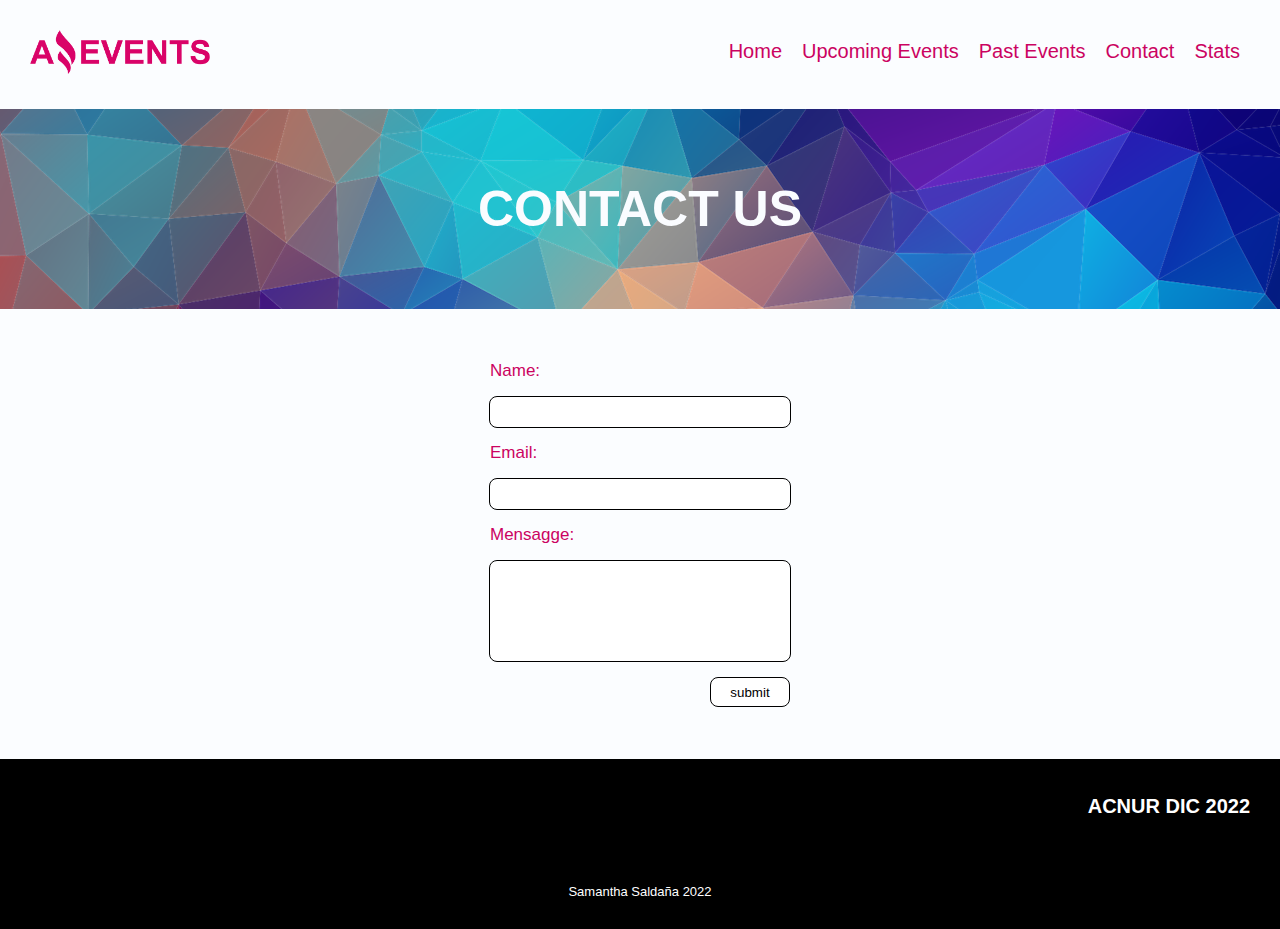
<file: Public/contact.html>
<!DOCTYPE html>
<html lang="en">

<head>
    <meta charset="UTF-8">
    <meta http-equiv="X-UA-Compatible" content="IE=edge">
    <meta name="viewport" content="width=device-width, initial-scale=1.0">
    <link rel="shortcut icon" href="./Recursos Amazing Events/favicon.png" type="image/x-icon">
    <title>Contact Us</title>
    <link rel="stylesheet" href="https://cdnjs.cloudflare.com/ajax/libs/font-awesome/6.3.0/css/all.min.css"
        integrity="sha512-SzlrxWUlpfuzQ+pcUCosxcglQRNAq/DZjVsC0lE40xsADsfeQoEypE+enwcOiGjk/bSuGGKHEyjSoQ1zVisanQ=="
        crossorigin="anonymous" referrerpolicy="no-referrer" />
    <link rel="stylesheet" href="general.css">
    <link rel="stylesheet" href="home.css">
    <link rel="stylesheet" href="contact.css">

</head>

<body>
    <header>
        <div class="div-logo">
            <img class="logo" src="./Recursos Amazing Events/Logo Amazing Events.png" alt="Logo del sitio">
        </div>
        <nav>
            <ul>
                <div class="ul ul1">
                    <li><a href="index.html" id="Home">Home</a>
                    </li>
                    <li><a href="upcomingevents.html" id="Upcoming-Events">Upcoming Events</a>
                    </li>
                    <li><a href="pastevents.html" id="Past-Events">Past Events</a>
                    </li>
                </div>
                <div class="ul ul2">
                    <li><a href="contact.html">Contact</a>
                    </li>
                    <li><a href="stats.html">Stats</a>
                    </li>

            </ul>
        </nav>
    </header>
    <main>
        <div id="pagina-nombre">
            <a href="pastevents.html"><i class="fa-solid fa-less-than"></i></a>
            <h1 id="pagina-titulo">CONTACT US</h1>
            <a href="stats.html"><i class="fa-solid fa-greater-than"></i></a>
        </div>
        <div class="contacto">
            <label for="">Name:</label>
            <input type="text" name="" id="">
            <label for="">Email:</label>
            <input type="email" name="" id="">
            <label for="">Mensagge:</label>
            <input class="mensagge" type="text" name="" id="">
            <input class="submit" type="submit" value="submit">
        </div>
    </main>
    <footer>
        <div class="border-footer">
            <div class="iconos">
                <div>
                    <a href=""><i class="fa-brands fa-instagram"></i></a>
                    <a href=""><i class="fa-brands fa-facebook"></i></a>
                    <a href=""><i class="fa-brands fa-whatsapp"></i></a>
                </div>
                <h3>ACNUR DIC 2022</h3>
            </div>
            <div class="copy">
                <i class="fa-sharp fa-solid fa-copyright"></i>
                <span>Samantha Saldaña 2022</span>
            </div>
        </div>
    </footer>
</body>

</html>
</file>
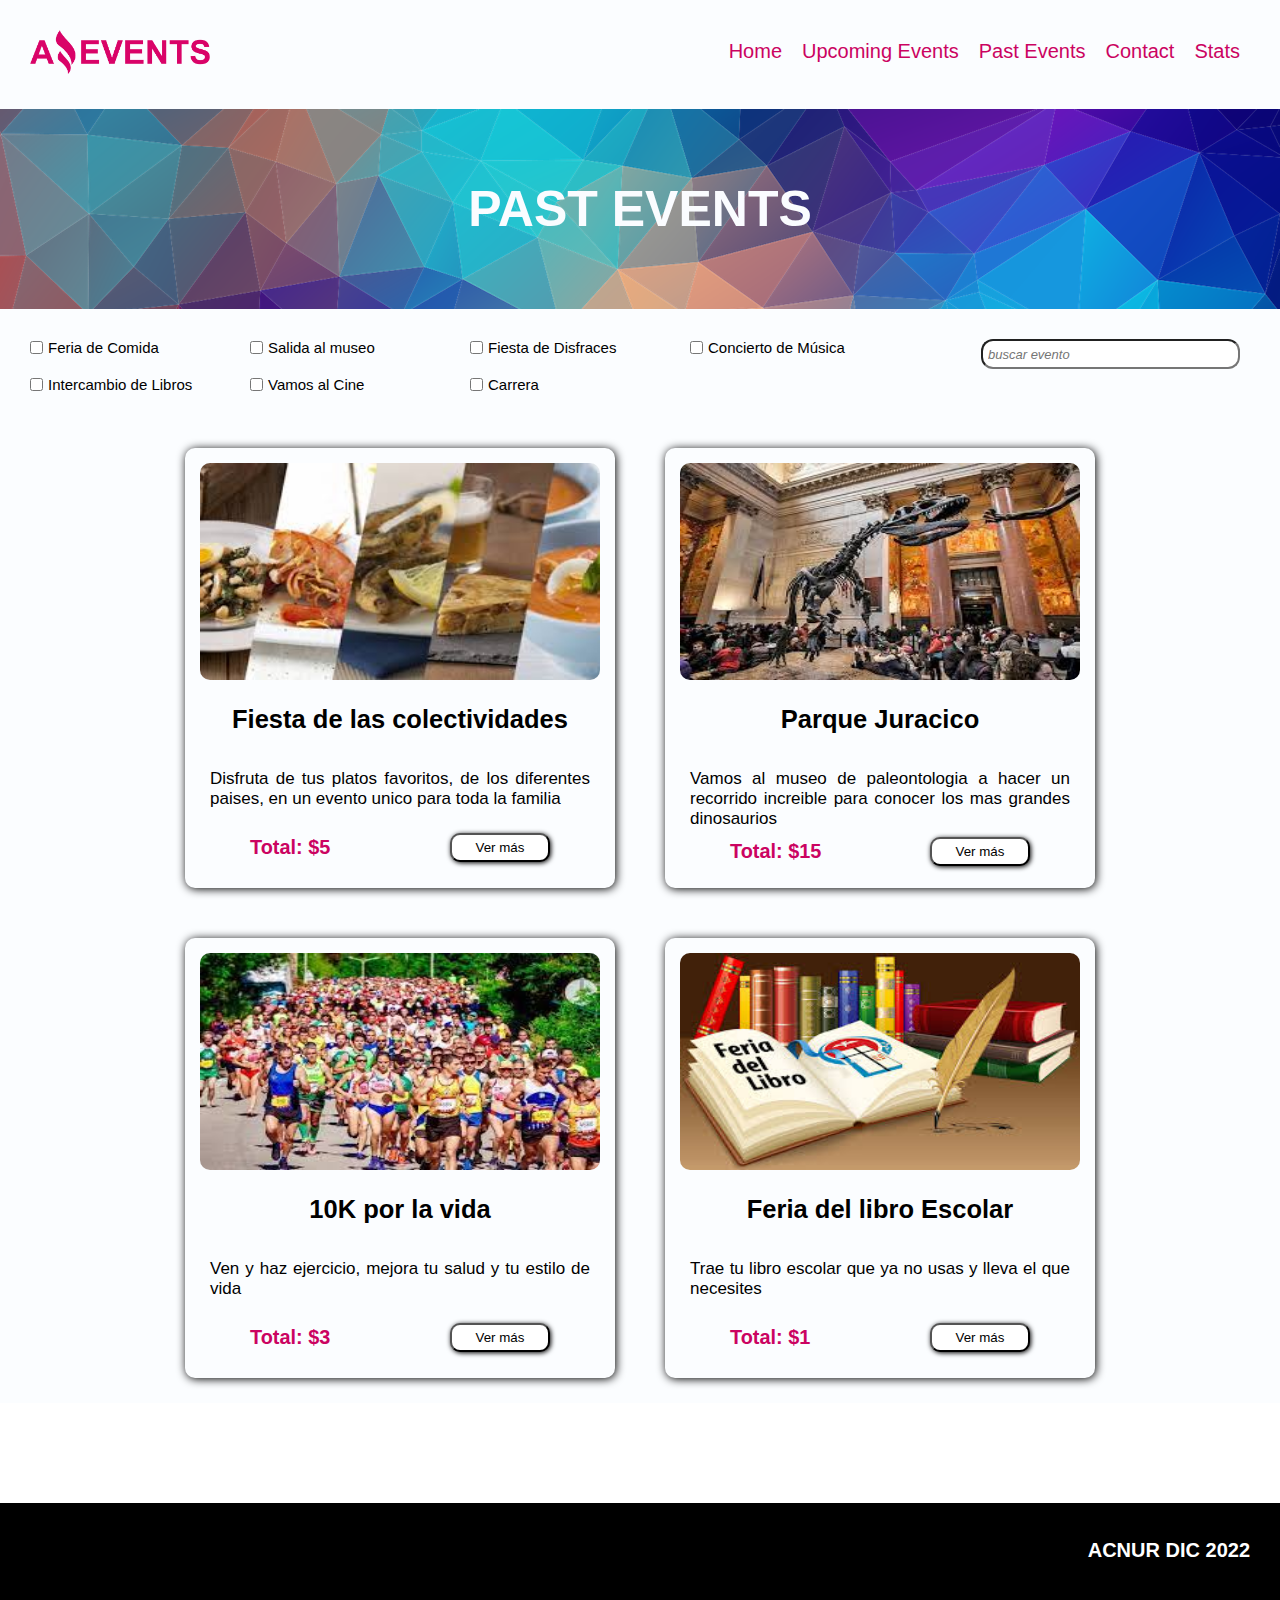
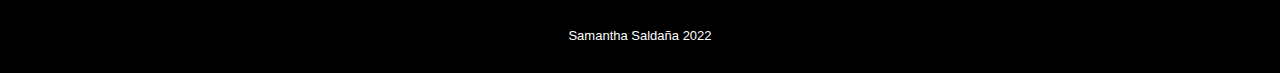
<file: Public/pastevents.html>
<!DOCTYPE html>
<html lang="en">

<head>
    <meta charset="UTF-8">
    <meta http-equiv="X-UA-Compatible" content="IE=edge">
    <meta name="viewport" content="width=device-width, initial-scale=1.0">
    <link rel="shortcut icon" href="./Recursos Amazing Events/favicon.png" type="image/x-icon">
    <title>
        Events
    </title>
    <link rel="stylesheet" href="https://cdnjs.cloudflare.com/ajax/libs/font-awesome/6.3.0/css/all.min.css"
        integrity="sha512-SzlrxWUlpfuzQ+pcUCosxcglQRNAq/DZjVsC0lE40xsADsfeQoEypE+enwcOiGjk/bSuGGKHEyjSoQ1zVisanQ=="
        crossorigin="anonymous" referrerpolicy="no-referrer" />

    <link rel="stylesheet" href="general.css">
    <link rel="stylesheet" href="home.css">
    <link rel="stylesheet" href="details.css">
</head>

<body>

    <header>
        <div class="div-logo">
            <img class="logo" src="./Recursos Amazing Events/Logo Amazing Events.png" alt="Logo del sitio">
        </div>
        <nav>
            <ul>
                <div class="ul ul1">
                    <li><a class="navlink" href="index.html" id="Home">Home</a>
                    </li>
                    <li><a class="navlink" href="upcomingevents.html" id="Upcoming-Events">Upcoming Events</a>
                    </li>
                    <li><a class="navlink" href="pastevents.html" id="Past-Events">Past Events</a>
                    </li>
                </div>
                <div class="ul ul2">
                    <li><a href="contact.html">Contact</a>
                    </li>
                    <li><a href="stats.html">Stats</a>
                    </li>

            </ul>
        </nav>
    </header>
    <main>
        <div id="pagina-nombre">
            <a href="index.html"><i class="fa-solid fa-less-than"></i></a>
            <h1 id="pagina-titulo">PAST EVENTS</h1>
            <a href="contact.html"><i class="fa-solid fa-greater-than"></i></a>
        </div>
        <section class="espacio-interactivo">
            <div class="categorias">
                <div>
                    <input type="checkbox" name="category" id="category">
                    <label for="category">Feria de Comida</label>
                </div>
                <div>
                    <input type="checkbox" name="category" id="category">
                    <label for="category">Salida al museo</label>
                </div>
                <div>
                    <input type="checkbox" name="category" id="category">
                    <label for="category">Fiesta de Disfraces</label>
                </div>
                <div>
                    <input type="checkbox" name="category" id="category">
                    <label for="category">Concierto de Música</label>
                </div>
                <div>
                    <input type="checkbox" name="category" id="category">
                    <label for="category">Intercambio de Libros</label>
                </div>
                <div>
                    <input type="checkbox" name="category" id="category">
                    <label for="category">Vamos al Cine</label>
                </div>
                <div>
                    <input type="checkbox" name="category" id="category">
                    <label for="category">Carrera</label>
                </div>
            </div>
            <div class="busqueda">
                <input type="text" name="" id="" placeholder="buscar evento">
                <a href="">
                    <i class="fa-solid fa-magnifying-glass"></i>
                </a>
            </div>
        </section>

        <section id="tarjetas"></section>

    </main>
    <footer>
        <div class="border-footer">
            <div class="iconos">
                <div>
                    <a href=""><i class="fa-brands fa-instagram"></i></a>
                    <a href=""><i class="fa-brands fa-facebook"></i></a>
                    <a href=""><i class="fa-brands fa-whatsapp"></i></a>
                </div>
                <h3>ACNUR DIC 2022</h3>
            </div>
            <div class="copy">
                <i class="fa-sharp fa-solid fa-copyright"></i>
                <span>Samantha Saldaña 2022</span>
            </div>
        </div>
    </footer>

    <script src="./AmazingEvents.js"> </script>
    <script src="index.js"></script> <!-- por como corre js debe ir en ese orden-->
    <script src="pastevents.js"></script>
    <script src="details.js"></script>
</body>

</html>
</file>
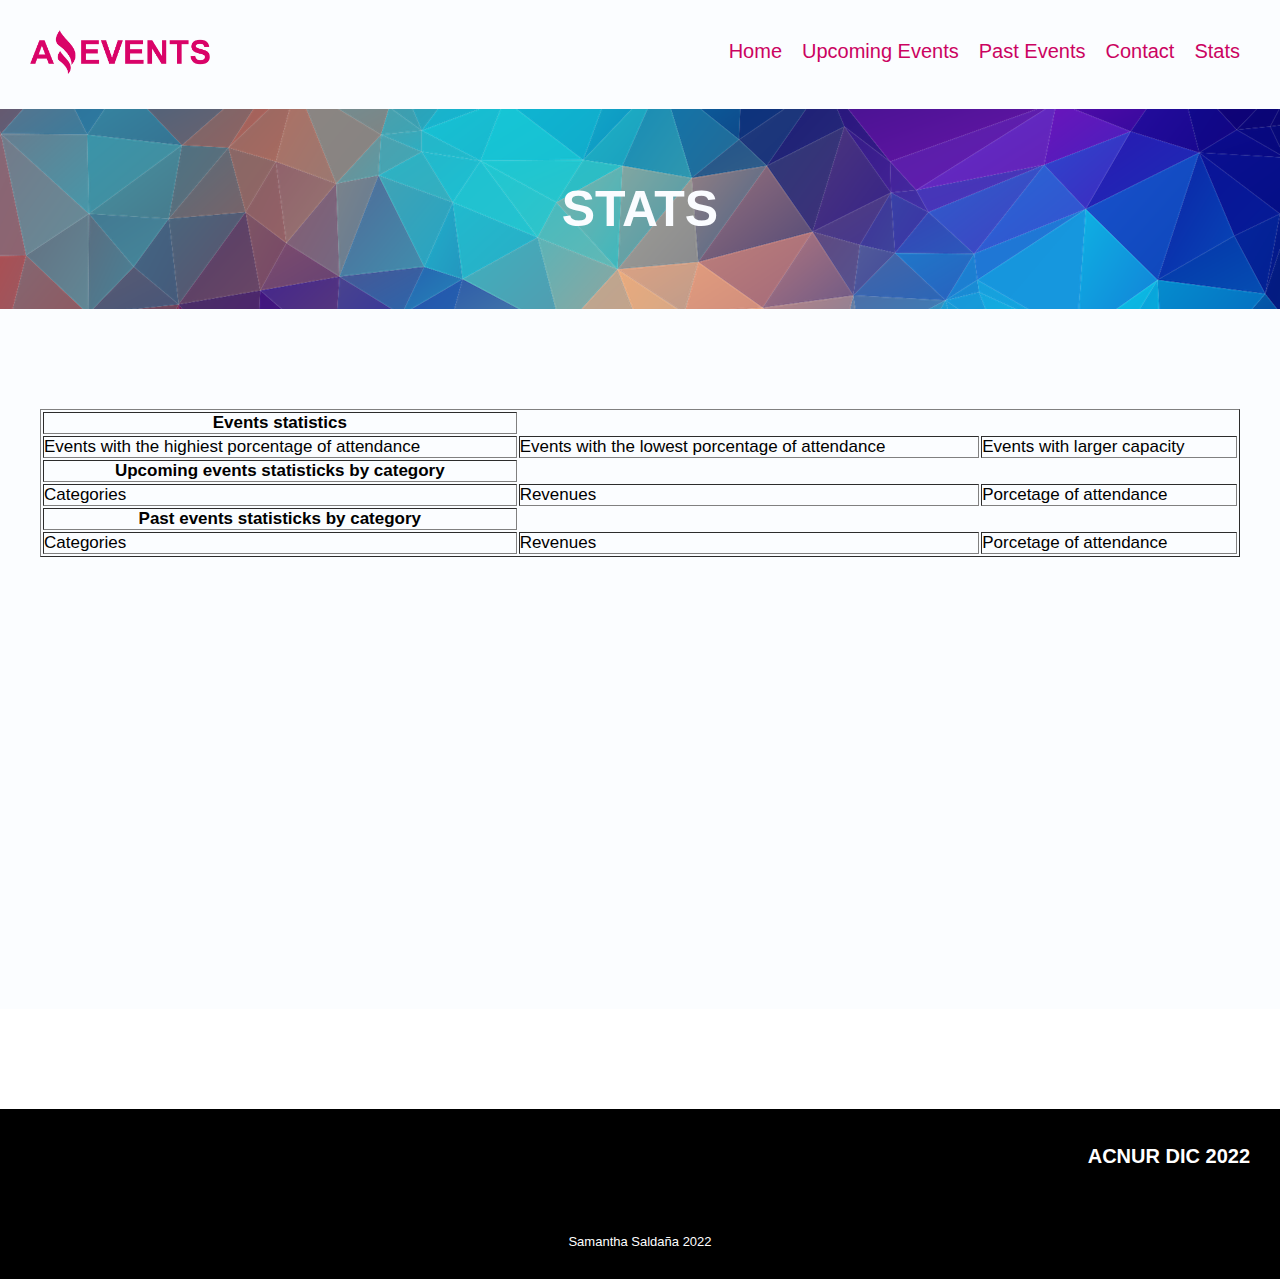
<file: Public/stats.html>
<!DOCTYPE html>
<html lang="en">

<head>
    <meta charset="UTF-8">
    <meta http-equiv="X-UA-Compatible" content="IE=edge">
    <meta name="viewport" content="width=device-width, initial-scale=1.0">
    <link rel="shortcut icon" href="./Recursos Amazing Events/favicon.png" type="image/x-icon">
    <title>Stats</title>
    <link rel="stylesheet" href="https://cdnjs.cloudflare.com/ajax/libs/font-awesome/6.3.0/css/all.min.css"
        integrity="sha512-SzlrxWUlpfuzQ+pcUCosxcglQRNAq/DZjVsC0lE40xsADsfeQoEypE+enwcOiGjk/bSuGGKHEyjSoQ1zVisanQ=="
        crossorigin="anonymous" referrerpolicy="no-referrer" />
    <link rel="stylesheet" href="general.css">
    <link rel="stylesheet" href="stats.css">
</head>

<body>
    <header>
        <div class="div-logo">
            <img class="logo" src="./Recursos Amazing Events/Logo Amazing Events.png" alt="Logo del sitio">
        </div>
        <nav>
            <ul>
                <div class="ul ul1">
                    <li><a href="index.html" id="Home">Home</a>
                    </li>
                    <li><a href="upcomingevents.html" id="Upcoming-Events">Upcoming Events</a>
                    </li>
                    <li><a href="pastevents.html" id="Past-Events">Past Events</a>
                    </li>
                </div>
                <div class="ul ul2">
                    <li><a href="contact.html">Contact</a>
                    </li>
                    <li><a href="stats.html">Stats</a>
                    </li>

            </ul>
        </nav>
    </header>
    <main>
        <div id="pagina-nombre">
            <a href="contact.html"><i class="fa-solid fa-less-than"></i></a>
            <h1 id="pagina-titulo">STATS</h1>
            <a href="contact.html" style="visibility: hidden;"><i class="fa-solid fa-greater-than"></i></a>
        </div>
        <table id="datos" border="1">
            <thead>
                <tr>
                    <th>Events statistics</th>
                </tr>
            </thead>
            <tbody>
                <tr>
                    <td>Events with the highiest porcentage of attendance</td>
                    <td>Events with the lowest porcentage of attendance</td>
                    <td>Events with larger capacity</td>
                </tr>
            </tbody>
            <thead>
                <tr>
                    <th>Upcoming events statisticks by category</th>
                </tr>
            </thead>
            <tbody>
                <tr>
                    <td>Categories</td>
                    <td>Revenues</td>
                    <td>Porcetage of attendance</td>
                </tr>
            </tbody>
            <thead>
                <tr>
                    <th>Past events statisticks by category</th>
                </tr>
            </thead>
            <tbody>
                <tr>
                    <td>Categories</td>
                    <td>Revenues</td>
                    <td>Porcetage of attendance</td>
                </tr>
            </tbody>

        </table>



    </main>
    <footer>
        <div class="border-footer">
            <div class="iconos">
                <div>
                    <a href=""><i class="fa-brands fa-instagram"></i></a>
                    <a href=""><i class="fa-brands fa-facebook"></i></a>
                    <a href=""><i class="fa-brands fa-whatsapp"></i></a>
                </div>
                <h3>ACNUR DIC 2022</h3>
            </div>
            <div class="copy">
                <i class="fa-sharp fa-solid fa-copyright"></i>
                <span>Samantha Saldaña 2022</span>
            </div>
        </div>
    </footer>
</body>

</html>
</file>
<file: Public/general.css>
* {
    margin: 0;
    padding: 0;
}

body {
    width: 100%;
    height: 100vh;
    font-family: Arial;
    font-size: 17px;
}

header {
    width: auto;
    display: flex;
    justify-content: space-between;
    padding: 30px;
    background-color: rgba(250, 252, 255, 0.725);
}

.logo {
    width: 180px;
}

nav {
    width: 100%;
    display: flex;
    flex-direction: row-reverse;
}

nav ul {
    list-style: none;
    display: flex;
    padding: 0;
    margin: 0;
}

.ul {
    display: flex;
}


nav ul li {
    margin: 10px;
    transition: 0.5s;
}

nav ul a {
    font-size: 20px;
    text-decoration: none;
    color: #CB0361;
    transition: 1s;
}

nav ul a:hover {
    font-size: 22px;
}

main {
    width: 100%;
    background-color: rgba(250, 252, 255, 0.725);
    margin-bottom: 100px;
}

#pagina-nombre {
    height: 120px;
    display: flex;
    justify-content: space-between;
    align-items: center;
    padding: 40px;
    background-image: url("Recursos Amazing Events/triangles-gb608053ab_1280.png");
    background-size: 100vw;
}

#pagina-nombre h1 {
    color: rgb(250, 252, 255);
    font-size: 50px;
    transition: 1s;
}

#pagina-nombre h1:hover {
    font-size: 60px;

}

#pagina-nombre .fa-solid {
    font-size: 45px;
    color: rgb(250, 252, 255);
    padding: 3px 10px;
    cursor: pointer;
}

.espacio-interactivo {
    width: 100%;
    display: flex;
    justify-content: space-between;
}

.categorias {
    width: 100%;
    max-width: 900px;
    height: auto;
    display: flex;
    flex-wrap: wrap;
    padding: 20px;
    color: rgb(0, 0, 0);
}

.categorias div {
    width: 200px;
    margin: 10px;
    display: flex;
    align-items: center;
    transition: 0.5s;
    box-sizing: border-box;

}

.categorias div:hover {
    color: #CB0361;
    padding-left: 10px;
    border-radius: 15px;
}

.categorias div label {
    font-size: 15px;
}

.categorias div input {
    margin-right: 5px;
}

.busqueda {
    height: 30px;
    display: flex;
    padding: 30px;
}

.busqueda input {
    width: 250px;
    border-radius: 12px;
    font-weight: lighter;
    font-style: italic;
    padding-left: 5px;
    font-size: 13px;
}

.busqueda a {
    color: #CB0361;
    margin: 5px;
    text-align: center;
}

footer {
    width: auto;
    height: 170px;
    position: relative;
    display: flex;
    align-items: center;
    background-color: black;
}

.border-footer {
    width: 100%;
    display: flex;
    flex-direction: column;
    padding: 30px;
    color: white;
}

.border-footer h3 {
    font-size: 20px;
}

.iconos {
    width: 100%;
    display: flex;
    justify-content: space-between;
    margin-bottom: 60px;
    align-items: center;
}

.fa-brands {
    color: white;
    font-size: 30px;
    margin-right: 5px;
}

.copy {
    font-size: 13px;
    text-align: center;
}

@media (max-width: 1200px) {

    .busqueda input {
        width: 180px;
        
    }

    .categorias div {
        width: 150px;
    }

    .categorias div label {
        font-size: 13px;
    }

    nav ul li {
        margin: 6px;
    }

    nav ul a {
        font-size: 18px;

    }

    nav ul a:hover {
        font-size: 20px;
    }

}

@media (max-width: 900px) {

    .logo {
        width: 140px;
    }

    #pagina-nombre h1 {
        font-size: 35px;
    }
    
    #pagina-nombre h1:hover {
        font-size: 45px;
    }
    
    #pagina-nombre .fa-solid {
        font-size: 35px;
    }


    .categorias div label {
        font-size: 13px;
    }

    nav ul a {
        font-size: 15px;
    }

    nav ul a:hover {
        font-size: 17px;
    }

    .espacio-interactivo {
        flex-direction: column-reverse;
    }

    .categorias {
        flex-wrap: wrap;
        justify-content: center;
        padding: 0;
    }

    .categorias div {
        width: 160px;
    }

    .busqueda {
        padding-right: 20px;
        justify-content: center;
    }
}

@media (max-width: 700px) {
    header {
        display: flex;
        flex-direction: column;
    }

    .logo {
        height: fit-content;
    }

    .div-logo {
        height: auto;
        display: flex;
        align-items: center;
        justify-content: center;
        padding-bottom: 20px;
    }

    nav {
        justify-content: center;
    }

    nav ul {
        flex-direction: column;
    }

    .ul2 {
        display: flex;
        justify-content: center;
    }

}

@media (max-width: 500px) {

    header {
        display: flex;
        flex-direction: column;
    }

    .logo {
        height: fit-content;
    }

    .div-logo {
        height: auto;
        display: flex;
        align-items: center;
        justify-content: center;
        padding-bottom: 20px;
    }

    nav {
        justify-content: center;
    }

    nav ul {
        flex-direction: column;
    }

    .ul2 {
        display: flex;
        justify-content: center;
    }

    nav ul a {
        font-size: 14px;
    }

    nav ul a:hover {
        font-size: 16px;
    }

    .espacio-interactivo {
        flex-direction: column-reverse;
    }

    .categorias {
        flex-wrap: wrap;
        justify-content: center;
        padding: 0;
    }

    .categorias div {
        width: 160px;
    }

    .busqueda {
        padding-right: 20px;
        justify-content: center;
    }

    #pagina-nombre {
        padding: 20px;
    }

    #pagina-nombre h1 {
        font-size: 25px;
        text-align: center;
    }
    
    #pagina-nombre h1:hover {
        font-size: 30px;
    }
    
    #pagina-nombre .fa-solid {
        font-size: 25px;
    }

    .border-footer {
        padding: 20px;
    }

    .border-footer h3 {
        font-size: 15px;
    }

    .copy {
        font-size: 11px;
    }

}
</file>
<file: Public/home.css>
#tarjetas {
    width: 100%;
    display: flex;
    justify-content: center;
    flex-wrap: wrap;
}

#tarjetas>div {
    width: 400px;
    height: 410px;
    border-radius: 10px;
    box-shadow: 1px 1px 10px black;
    padding: 15px;
    margin: 25px;
    display: flex;
    flex-direction: column;
    color: rgb(0, 0, 0);
}

#tarjetas>div>.imagen {
    width: 400px;
    height: 217px;
    border-radius: 10px;
}

#tarjetas>div>h2 {
    text-align: center;
    padding: 25px;
}

#tarjetas>div>p {
    height: 50px;
    text-align: justify;
    padding: 10px;
}

#tarjetas .preciodiv {
    width: 100%;
    height: 60px;
    display: flex;
    justify-content: space-around;
    align-items: center;

}

#tarjetas .preciodiv>h3 {
    width: 100px;
    color: #CB0361;
}

.btnModal {
    text-decoration: none;
    width: 100px;
    box-shadow: 1px 1px 5px black;
    padding: 5px;
    color: black;
    background-color: white;
    border-radius: 10px;
    transition: 1s;
}

.btnModal:hover {
    box-shadow: 0px 0px 10px #CB0361;
    color: #CB0361;
}



@media (max-width: 500px) {

    #tarjetas>div {
        width: 300px;
    }

    #tarjetas>div>.imagen {
        width: 300px;
    }

    #tarjetas>div>p {
        font-size: 16px;
    }


    
}
</file>
<file: Public/contact.css>
main {
    margin: 0 auto;
}

.contacto {
    width: 100%;
    height: 450px;
    display: flex;
    flex-direction: column;
    justify-content: center;
    align-items: center;
    text-align: left;

}

.contacto label {
    width: 300px;
    color: #CB0361;

}

.contacto input {
    width: 300px;
    height: 30px;
    margin: 15px;
    border: 1px solid black;
    border-radius: 8px;
}

.contacto .mensagge {
    height: 100px;
}

.contacto .submit {
    width: 80px;
    margin: 0;
    margin-left: 220px;
    cursor: pointer;
    background-color: white;
    transition: 1s;
}

.contacto .submit:hover {
    box-shadow: 0px 0px 10px #CB0361;
    color: #CB0361;
}
</file>
<file: Public/details.css>
.modalContainer {
    display: none;
    position: fixed;
    z-index: 1;
    padding-top: 150px;
    left: 0;
    top: 0;
    width: 100%;
    height: 100%;
    overflow: auto;
    background-color: rgba(50, 50, 50, 0.789);
}

.modalContainer .modal-content {
    width: 50%;
    height: 500px;
    background-color: #fefefe;
    margin: auto;
    padding: 20px ;
    border: 10px solid #CB0361;
    border-left: 10px solid #CB0361;
    border-top: 10px solid #000000;
    border-bottom: 10px solid #000000;
    display: flex;
    flex-direction: column;
}

.modalContainer .close {
    color: #CB0361;
    font-size: 20px;
    font-weight: bold;
    display: flex;
    flex-direction: row-reverse;
}

.modalContainer .close:hover,
.modalContainer .close:focus {
    color: #000;
    text-decoration: none;
    cursor: pointer;
}

.modal-content>img {
    width: 400px;
    margin: 0 auto;
    border-radius: 15px;
}

.modal-content>h2 {
    font-size: 30px;
    color: #CB0361;
    margin-top: 20px;
    margin-bottom: 20px;
}

.modal-content>p {
    text-align: left;
    margin-left: 80px;
    margin-right: 80px;
    font-size: 15px;
    color: black;
    margin-bottom: 3px;
    text-align: justify;
}

.modal-content>h3 {
    color: #CB0361;
    font-size: 20px;
    margin-top: 10px;
}

@media (max-width: 1000px) {

    .modal-content>.img {
        width: 300px;
    }
    
    .modal-content>h2 {
        font-size: 22px;
    }
    
    .modal-content>p {
        margin-left: 20px;
        margin-right: 20px;
        font-size: 14px;
        margin-bottom: 15px;
    }
    
    .modal-content>h3 {
        font-size: 15px;
        margin-top: 10px;
    }
}


@media (max-width: 600px) {
    
    .modalContainer .modal-content {
        border: 5px solid #CB0361;
        border-left: 5px solid #CB0361;
        border-top: 5px solid #000000;
        border-bottom: 5px solid #000000;
    }
    
    .modalContainer .close {
        font-size: 15px;
    }
    
    
    .modal-content>.img {
        margin-top: 15px;
        width: 200px;
    }
    
    .modal-content>h2 {
        font-size: 20px;
    }
    
    .modal-content>p {
        margin-left: 15px;
        margin-right: 15px;
        font-size: 13px;
        margin-bottom: 15px;
    }
    
    .modal-content>h3 {
        margin-top: 10px;
        font-size: 15px;
    }
}
</file>
<file: Public/stats.css>
main {
    width: 100%;
    height: 100vh;
}

#datos {
    max-width: 1200px;
    width: 100%;
    margin: 0 auto;
    margin-top: 100px;
    
}

@media (max-width: 1200px) {

    #datos {
        max-width: 900px;
    }
}

@media (max-width: 900px) {

    #datos {
        max-width: 600px;
    }
}

@media (max-width: 600px) {

    #datos {
        max-width: 350px;
    }
}

@media (max-width: 400px) {

    main {
        height: auto;
    }

    #datos {
        max-width: 350px;
        display: flex;
        flex-wrap: wrap;
        align-items: center;
    }
}
</file>
